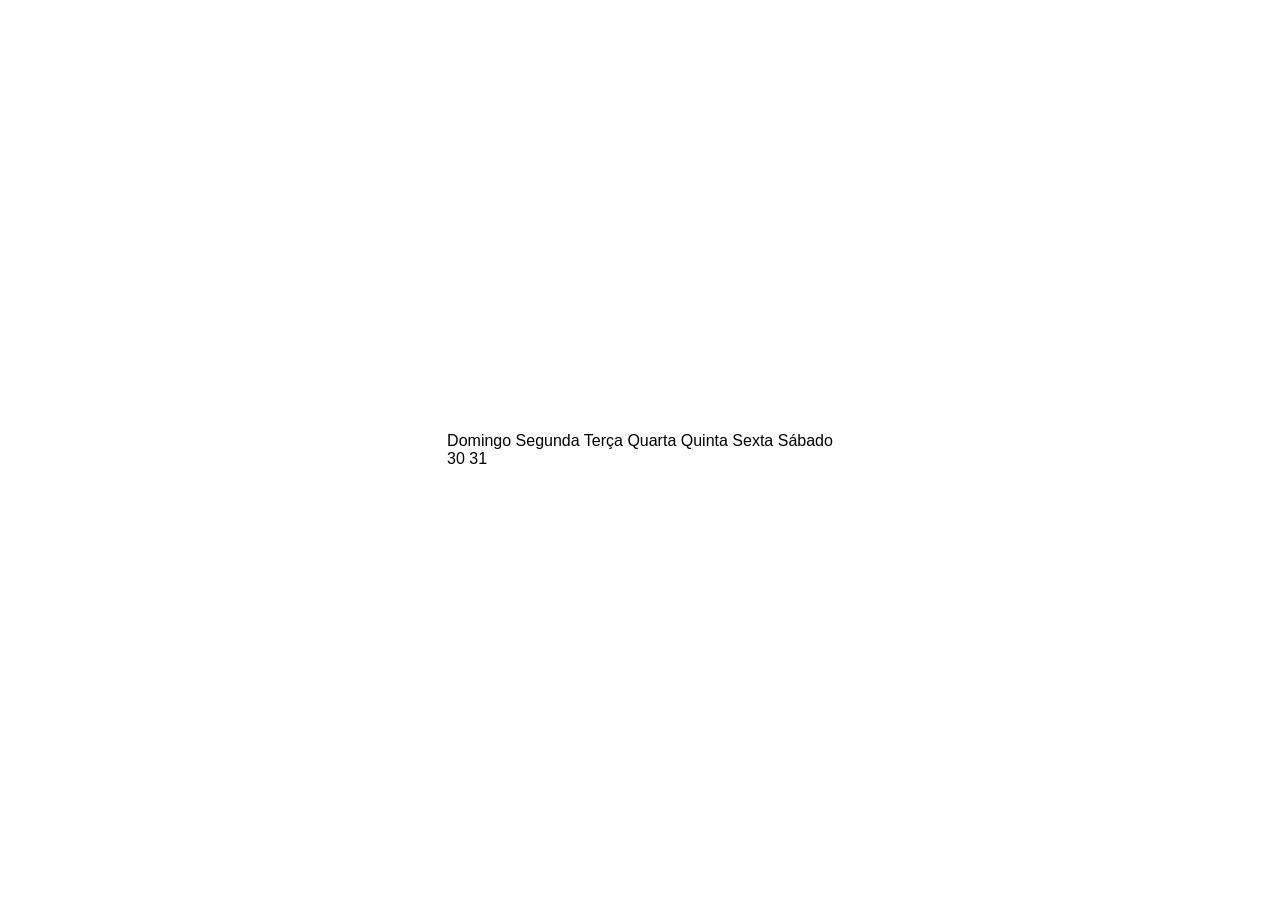
<file: cesmar/target/classes/templates/calendario.html>
<!DOCTYPE html>
<html xmlns:th="http://www.thymeleaf.org">
<html lang="pt-br ">

<head>
    <meta charset="UTF-8">
    <meta name="viewport" content="width=device-width, initial-scale=1.0">
    <link rel="stylesheet" href="/css/calendario.css">
   
    <title>Calendário</title>
</head>

<body>

    <div class="calendario">
        <div class="dias_semana">
            <span>Domingo</span>
            <span>Segunda</span>
            <span>Terça</span>
            <span>Quarta</span>
            <span>Quinta</span>
            <span>Sexta</span>
            <span>Sábado</span>
        </div>

        <div class="numero_dias">
            <span class="mes_anterior">30</span>
            <span class="mes_anterior">31</span>
        </div>

    </div>

    <script src="/js/calendario.js"></script>

</body>
</html>
</html>
</file>
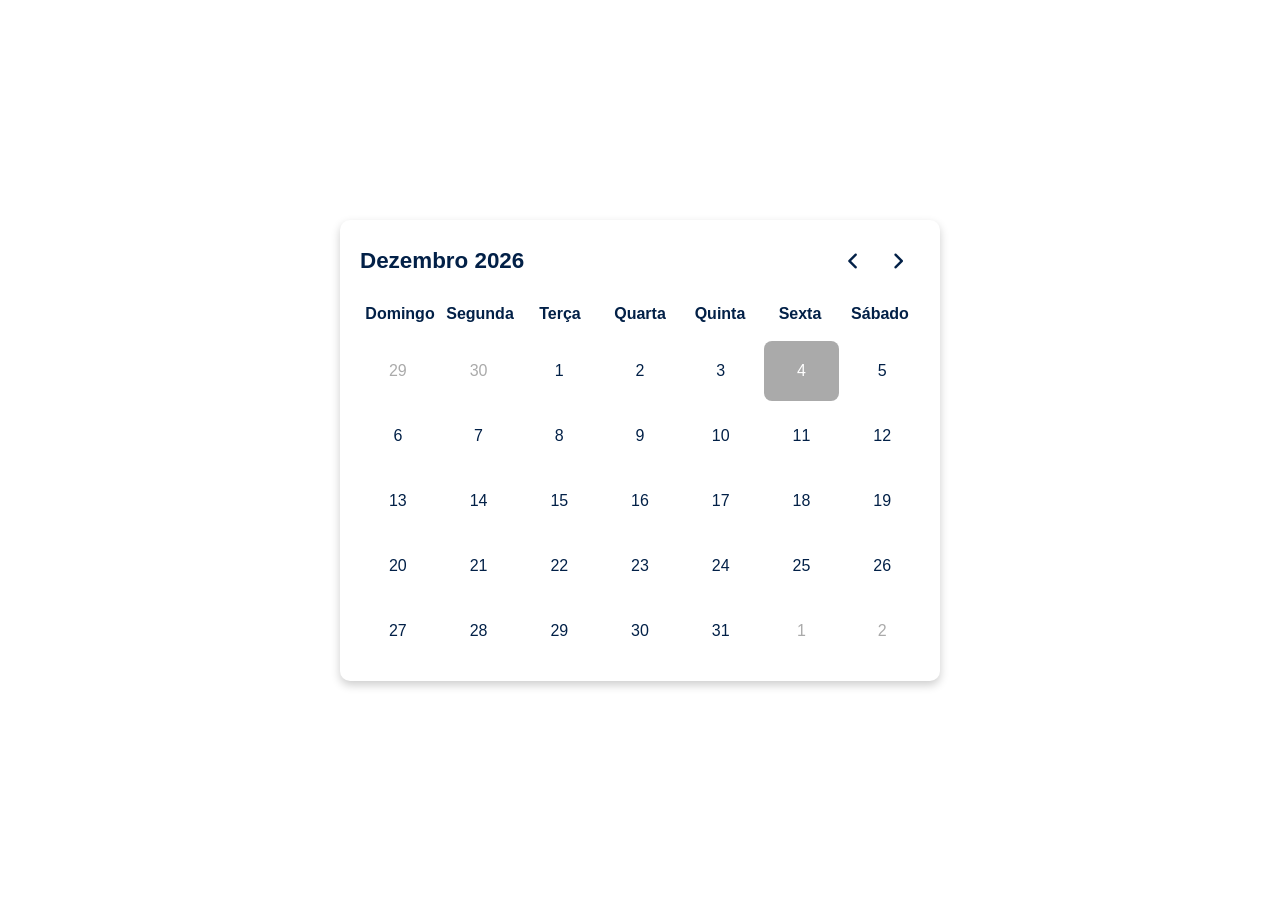
<file: src/main/resources/templates/calendario/calendario.html>
<!DOCTYPE html>
<html lang="pt-br" dir="ltr">

<head>
  <meta charset="utf-8">
  <title>Calendário Dinâmico</title>
  <link rel="stylesheet" href="/css/calendario.css">
  <meta name="viewport" content="width=device-width, initial-scale=1.0">
  <link rel="stylesheet"
    href="https://fonts.googleapis.com/css2?family=Material+Symbols+Rounded:opsz,wght,FILL,GRAD@20..48,100..700,0..1,-50..200">
  <script src="/js/calendario.js" defer></script>
</head>

<body>
  <div class="wrapper">
    <header>
      <p class="current-date"></p>
      <div class="icons">
        <span id="prev" class="material-symbols-rounded">chevron_left</span>
        <span id="next" class="material-symbols-rounded">chevron_right</span>
      </div>
    </header>

    <div class="calendar">
      <ul class="weeks">
        <li>Domingo</li>
        <li>Segunda</li>
        <li>Terça</li>
        <li>Quarta</li>
        <li>Quinta</li>
        <li>Sexta</li>
        <li>Sábado</li>
      </ul>
      <ul class="days" id="days"></ul>

      <script>
        function gerarCalendario(mes, ano) {
          const diasNoMes = new Date(ano, mes + 1, 0).getDate(); // total de dias
          const primeiroDiaSemana = new Date(ano, mes, 1).getDay(); // 0=Dom, 6=Sáb
          const daysContainer = document.getElementById("days");
          daysContainer.innerHTML = "";

          // Adiciona células vazias antes do primeiro dia
          for (let i = 0; i < primeiroDiaSemana; i++) {
            const vazio = document.createElement("li");
            vazio.classList.add("empty"); // útil para estilizar depois
            daysContainer.appendChild(vazio);
          }

          // Adiciona os dias do mês
          for (let dia = 1; dia <= diasNoMes; dia++) {
            const li = document.createElement("li");
            li.textContent = dia;
            daysContainer.appendChild(li);
          }
        }

        // Exemplo: Novembro 2025 (mes = 10 porque janeiro=0)
        gerarCalendario(10, 2025);
      </script>
    </div>
  </div>
</body>

</html>
</file>
<file: css/calendario.css>
/* ===== Reset e base ===== */
* {
  margin: 0;
  padding: 0;
  box-sizing: border-box;
}

body {
  font-family: 'Gill Sans', Calibri, sans-serif;
  display: flex;
  justify-content: center;
  align-items: center;
  min-height: 100vh;
}

/* ===== Container principal ===== */
.wrapper {
  width: 90%;
  max-width: 600px;
  background: #fff;
  border-radius: 10px;
  padding: 20px;
  box-shadow: 0 4px 10px rgba(0,0,0,0.2);
}

/* ===== Cabeçalho ===== */
header {
  display: flex;
  justify-content: space-between;
  align-items: center;
  margin-bottom: 15px;
}

header .current-date {
  font-size: 1.4rem;
  font-weight: bold;
  color: #022047;
}

header .icons span {
  font-size: 2rem;
  color: #022047;
  cursor: pointer;
  padding: 5px;
  border-radius: 50%;
  transition: background 0.3s;
}

header .icons span:hover {
  background: #022047;
  color: #fff;
}

/* ===== Estrutura do calendário ===== */
.calendar {
  width: 100%;
}

/* Cabeçalho dos dias da semana */
.calendar .weeks {
  display: grid;
  grid-template-columns: repeat(7, 1fr);
  text-align: center;
  font-weight: bold;
  color: #022047;
  margin-bottom: 10px;
}

.calendar .weeks li {
  padding: 8px 0;
  list-style-type: none;
}

/* Dias do mês */
.calendar .days {
  display: grid;
  grid-template-columns: repeat(7, 1fr);
  gap: 5px;
}

.calendar .days li {
  height: 60px;
  display: flex;
  justify-content: center;
  align-items: center;
  position: relative;
  cursor: pointer;
  color: #022047;
  border-radius: 8px;
  transition: background 0.2s;
}

/* Estados */
.days li.inactive {
  color: #aaa;
}

.days li.active {
  color: #fff;
  background: #aaa;
}

.days li:hover {
  background: #022047;
  color: white;
}
</file>
